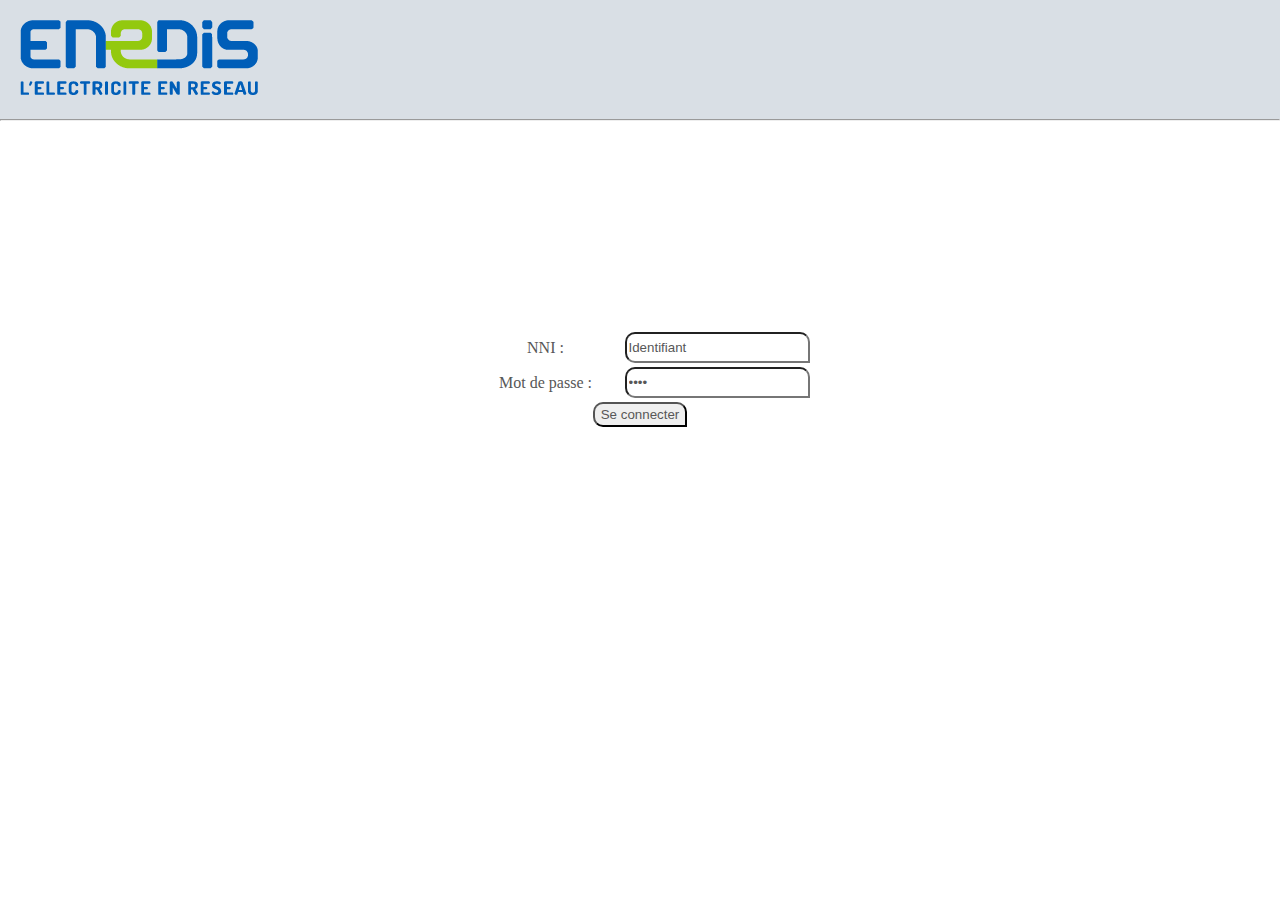
<file: maquettes/index.html>
<!DOCTYPE html>
<html>
<!-- Entête de paramètres, présent sur toutes les pages nécessitant un affichage -->
	<head>
	<title>Connexion</title>
	<meta http-equiv="content-type" content="text/html; charset=UTF-8">
	<meta http-equiv="content-type" content="application/xhtml+xml; charset=UTF-8">
	<meta http-equiv="content-style-type" content="text/css">
	<link rel="shortcut icon" href="images/enedis.ico">
	<link href="css/index.css" rel="stylesheet" type="text/css">
	</head>
<!-- Bandeau du site, présent sur toutes les pages -->
	<header>
	
		<div id="logo">
			<a href="index.html"><img src="images/logo_enedis.png" title="Retour à l'accueil"></a>
		</div>
		
	</header>
	<hr />
	<body>
	
		<div id="general">
		
			<form method="post" action="accueil.html">
			
				<table id="tableau">
				
					<tr>
						<td>NNI :</td>
						<td><input type="text" name="username" value="Identifiant" onfocus="this.value=''" /></td>
					</tr>
					
					<tr>
						<td>Mot de passe :</td>
						<td><input type="password" name="mdp" value="****" onfocus="this.value=''" /></td>
					</tr>
					
					<tr>
						<td colspan="2"><input type="submit" value="Se connecter" /></td>
					</tr>
					
				</table>
				
			</form>
			
		</div>
		
	</body>
	
</html>
</file>
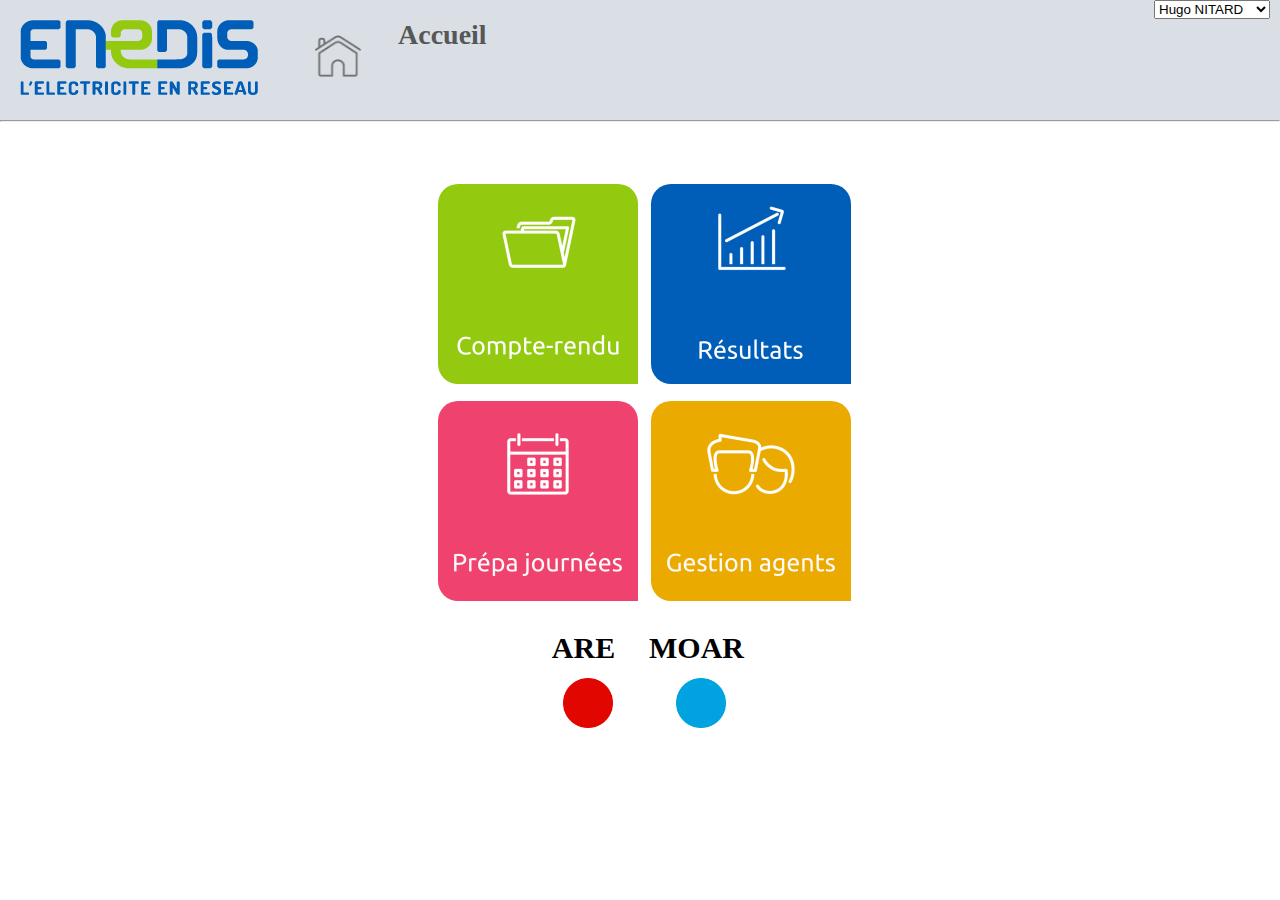
<file: maquettes/accueil.html>
<!DOCTYPE html>
<html>
<!-- Entête de paramètres, présent sur toutes les pages nécessitant un affichage -->
	<head>
	<title>Accueil</title>
	<meta http-equiv="content-type" content="text/html; charset=UTF-8">
	<meta http-equiv="content-type" content="application/xhtml+xml; charset=UTF-8">
	<meta http-equiv="content-style-type" content="text/css">
	<link rel="shortcut icon" href="images/enedis.ico">
	<link href="css/accueil.css" rel="stylesheet" type="text/css">
	</head>
<!-- Bandeau du site, qui sera présent sur toutes les pages -->
	<header>
	
		<div>
			<img src="images/logo_enedis.png" id="logo">
		</div>
		<div>
			<a href="accueil.html"><img src="images/home.png" id="home" alt="" title="Retour à l'accueil"></a>
		</div>
		<div id="titre">
			<h1>Accueil</h1>
		</div>
		<div id="profil">
			<form name="bouton_profil" >
				<select name="profil" size="1"  onChange="location = this.options[this.selectedIndex].value;">
					<option value="#" >Hugo NITARD</option>
					<option value="index.html" >Se déconnecter</option>
				</select>
			</form>
		</div>
	</header>
	<hr />
	<body>
<!-- Création d'un tableau, afin d'aligner toutes les images par lignes et colonnes -->
		<table id="general">
			
			<tr>
				<td><a href="1/cr.html"><img id="image" src="images/cr.png" title="Accéder au module Compte-rendu"></a></td>
				<td><a href="4/resultats.html"><img id="image" src="images/resultats.png" title="Accéder au module Résultats"></a></td>
			</tr>
			
			<tr>
				<td><a href="#"><img id="image" src="images/prepa_journees.png" title="Accéder au module Préparation de journées"></a></td>
				<td><a href="8/gestion_agents.html"><img id="image" src="images/gestion_agents.png" title="Accéder au module Gestion des agents"></a></td>
			</tr>
		</table>
		<div>
			<table id="div_ronds">
				<th>ARE</th>
				<th>MOAR</th>
				<tr>
					<td><img src="images/rond_rouge.png" title="En-dessous des attentes" id="rond" /></td>
					<td><img src="images/rond_bleu.png"title="Au-dessus des attentes" id="rond" /></td>
				</tr>
			</table>
		</div>
	</body>

</html>
</file>
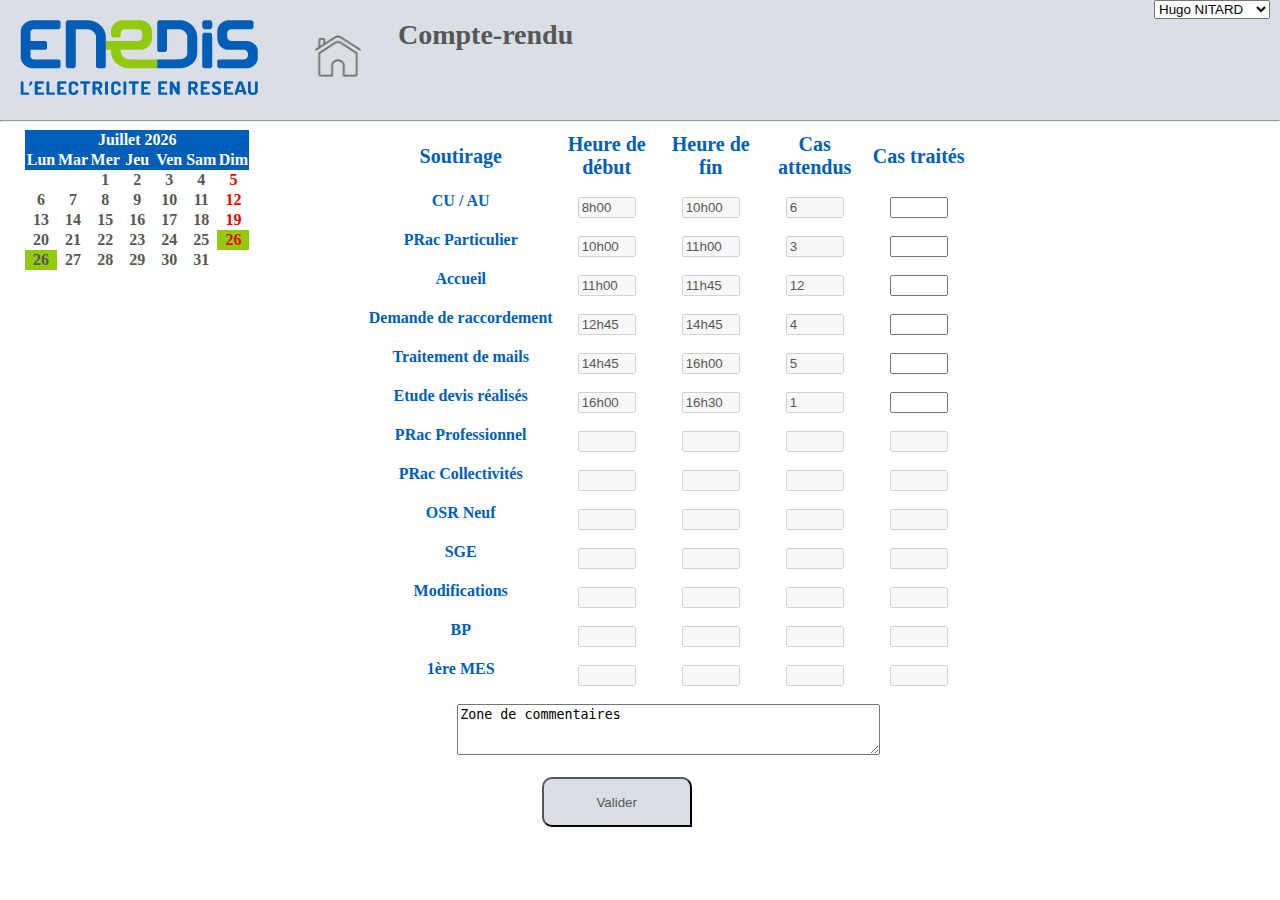
<file: maquettes/1/cr.html>
<!DOCTYPE html>
<html>
<!-- Entête de paramètres, présent sur toutes les pages nécessitant un affichage -->
	<head>
	<title>Compte-rendu Soutirage</title>
	<meta http-equiv="content-type" content="text/html; charset=UTF-8">
	<meta http-equiv="content-type" content="application/xhtml+xml; charset=UTF-8">
	<meta http-equiv="content-style-type" content="text/css">
	<link rel="shortcut icon" href="../images/enedis.ico">
	<link href="../css/cr_sout.css" rel="stylesheet" type="text/css">
	</head>
<!-- Bandeau du site, présent sur toutes les pages -->
	<header>
	
		<div id="logo">
			<img src="../images/logo_enedis.png">
		</div>
		<div>
			<a href="../accueil.html"><img src="../images/home.png" id="home" alt="" title="Retour à l'accueil"></a>
		</div>
		<div id="titre">
			<h1>Compte-rendu</h1>
		</div>
		<div id="profil">
			<form name="profil" >
				<select size="1"  onChange="location = this.options[this.selectedIndex].value;">
					<option value="#" >Hugo NITARD</option>
					<option value="../index.html" >Se déconnecter</option>
				</select>
			</form>
		</div>
		
	</header>
	<hr />
	<body>
		<form method="post" action="../accueil.html">
			<script type="text/javascript" src="../js/calendrier.js"></script>
			<table id="t_soutirage">
				<th id="tete_tableau">Soutirage</th>
				<th id="tete_tableau">Heure de début</th>
				<th id="tete_tableau">Heure de fin</th>
				<th id="tete_tableau">Cas attendus</th>
				<th id="tete_tableau">Cas traités</th>
				<tr>
				<th>CU / AU</th>
				
				<td><input type="text" name="cu_au_hd" value="8h00" disabled="" /></td>
				
				<td><input type="text" name="cu_au_hf" value="10h00" disabled="" /></td>
				
				<td><input type="number" name="cu_au_att" value="6" disabled="true" /></td>
				
				<td><input type="number" name="cu_au_rea" min="0" /></td>
				</tr>
				<tr>
					<th>PRac Particulier</th>
					<td><input type="text" name="prac_part_hd" value="10h00" disabled="" /></td>
					
					<td><input type="text" name="prac_part_hf" value="11h00" disabled="" /></td>
					
					<td><input type="number" name="prac_part_att" value="3" disabled="" /></td>
					
					<td><input type="number" name="prac_part_rea" min="0" /></td>
				</tr>
				<tr>
					<th>Accueil</th>
					
					<td><input type="text" name="accueil_hd" value="11h00" disabled="" /></td>
					
					<td><input type="text" name="accueil_hf" value="11h45" disabled="" /></td>
					
					<td><input type="number" name="acceuil_att" value="12" disabled="" /></td>
					
					<td><input type="number" name="accueil_rea" min="0" /></td>
				</tr>
				<tr>
					<th>Demande de raccordement</th>
					
					<td><input type="text" name="dem_racc_hd" value="12h45" disabled="" /></td>
					
					<td><input type="text" name="dem_racc_hf" value="14h45" disabled=""</td>
					
					<td><input type="number" name="dem_racc_att" value="4" disabled="" /></td>
					
					<td><input type="number" name="dem_racc_rea" min="0" /></td>
				</tr>
				<tr>
					<th>Traitement de mails</th>
					
					<td><input type="text" name="tdm_hd" value="14h45" disabled="" /></td>
					
					<td><input type="text" name="tdm_hf" value="16h00" disabled="" /></td>
					
					<td><input type="number" name="tdm_att" value="5" disabled="" /></td>
					
					<td><input type="number" name="tdm_rea" min="0" /></td>
				</tr>
				<tr>
					<th>Etude devis réalisés</th>
					
					<td><input type="text" name="edr_hd" value="16h00" disabled="" /></td>
					
					<td><input type="text" name="edr_hf" value="16h30" disabled="" /></td>
					
					<td><input type="number" name="edr_att" value="1" disabled="" /></td>
					
					<td><input type="number" name="edr_rea" min="0" /></td>
				</tr>
				<tr>
					<th>PRac Professionnel</th>
					
					<td><input type="text" name="prac_pro_hd" disabled="" /></td>
					
					<td><input type="text" name="prac_pro_hf" disabled="" /></td>
					
					<td><input type="number" name="prac_pro_att" disabled="" /></td>
					
					<td><input type="number" name="prac_pro_rea" disabled="" /></td>
				</tr>
				<tr>
					<th>PRac Collectivités</th>
					
					<td><input type="text" name="prac_colloc_hd" disabled="" /></td>
					
					<td><input type="text" name="prac_colloc_hf" disabled="" /></td>
					
					<td><input type="number" name="prac_colloc_att" disabled="" /></td>
					
					<td><input type="number" name="prac_colloc_rea" disabled="" /></td>
				</tr>
				<tr>
					<th>OSR Neuf</th>
					
					<td><input type="text" name="osr_neuf_hd" disabled="" /></td>
					
					<td><input type="text" name="osr_neuf_hd" disabled="" /></td>
					
					<td><input type="number" name="osr_neuf_att" disabled="" /></td>
					
					<td><input type="number" name="osr_neuf_rea" disabled="" /></td>
				</tr>
				<tr>
					<th>SGE</th>
					
					<td><input type="text" name="sge_hd" disabled="" /></td>
					
					<td><input type="text" name="sge_hf" disabled="" /></td>
					
					<td><input type="number" name="sge_att" disabled="" /></td>
					
					<td><input type="number" name="sge_rea" disabled="" /></td>
				</tr>
				<tr>
					<th>Modifications</th>
					
					<td><input type="text" name="modif_hd" disabled="" /></td>
					
					<td><input type="text" name="modif_hf" disabled="" /></td>
					
					<td><input type="number" name="modif_att" disabled="" /></td>
					
					<td><input type="number" name="modif_rea" disabled="" /></td>
				</tr>
				<tr>
					<th>BP</th>
					
					<td><input type="text" name="bp_hd" disabled="" /></td>
					
					<td><input type="text" name="bp_hf" disabled="" /></td>
					
					<td><input type="number" name="bp_att" disabled="" /></td>
					
					<td><input type="number" name="bp_rea" disabled="" /></td>
				</tr>
				<tr>
					<th>1ère MES</th>
					
					<td><input type="text" name="prem_mes_hd" disabled="" /></td>
					
					<td><input type="text" name="prem_mes_hf" disabled="" /></td>
					
					<td><input type="number" name="prem_mes_att" disabled="" /></td>
					
					<td><input type="number" name="prem_mes_rea" disabled="" /></td>
				</tr>
				<tr>
					<td colspan="5"><textarea cols="50" rows="3">Zone de commentaires</textarea></td>
				</tr>
				<tr>
					<td colspan="4"><input type="submit" class="val" value="Valider" /></td>
				</tr>
			</table>
			
		</form>
	</body>
</html>
</file>
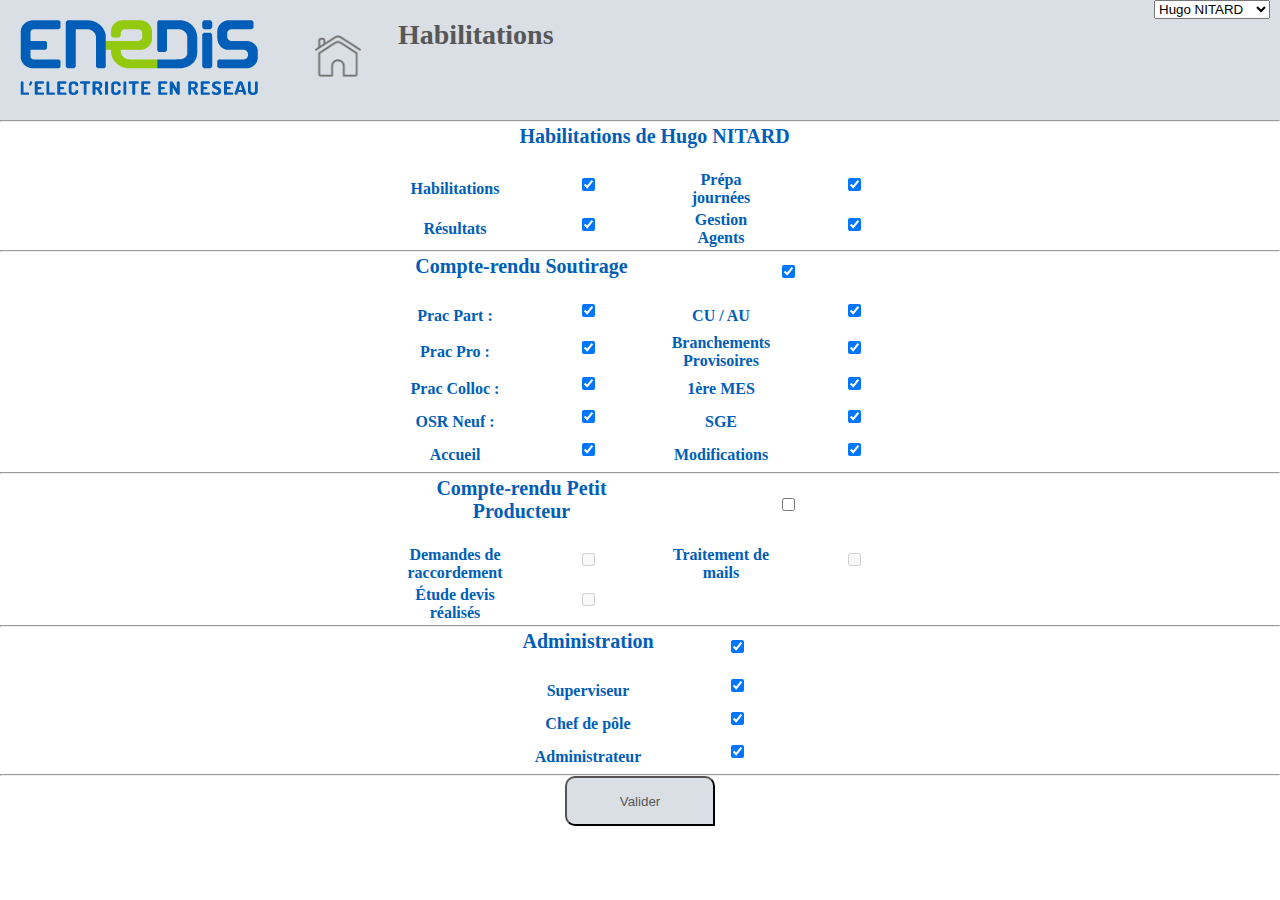
<file: maquettes/4/habilitations.html>
<!DOCTYPE html>
<html>
<!-- Entête de paramètres, présent sur toutes les pages nécessitant un affichage -->
	<head>
	<title>Habilitations</title>
	<meta http-equiv="content-type" content="text/html; charset=UTF-8">
	<meta http-equiv="content-type" content="application/xhtml+xml; charset=UTF-8">
	<meta http-equiv="content-style-type" content="text/css">
	<link rel="shortcut icon" href="../images/enedis.ico">
	<link href="../css/habilitations.css" rel="stylesheet" type="text/css">
	</head>
<!-- Bandeau du site, présent sur toutes les pages -->
	<header>
	
		<div id="logo">
			<img src="../images/logo_enedis.png">
		</div>
		<div>
			<a href="../accueil.html"><img src="../images/home.png" id="home" alt="" title="Retour à l'accueil"></a>
		</div>
		<div id="titre">
			<h1>Habilitations</h1>
		</div>
		<div id="profil">
			<form name="profil" >
				<select size="1"  onChange="location = this.options[this.selectedIndex].value;">
					<option value="#" >Hugo NITARD</option>
					<option value="../index.html" >Se déconnecter</option>
				</select>
			</form>
		</div>
		
	</header>
	<hr />
	<body>
		<form method="post" action="../8/gestion_agents.html">
			<table class="t_accueil">
				<th id="tete_tableau" colspan="6">Habilitations de Hugo NITARD</th>
				<tr>
					<th>Habilitations</th>
					<td><input type="checkbox" name="habil" checked="" /></td>
					
					<th>Prépa journées</th>
					<td><input type="checkbox" name="prepa_jour" checked="" /></td>
				</tr>
				<tr>
					<th>Résultats</th>
					<td><input type="checkbox" name="result" checked="" /></td>
					
					<th>Gestion Agents</th>
					<td><input type="checkbox" name="gestion_agent" checked="" /></td>
				</tr>
			</table>
			<hr />
			<table id="t_habil">
				<th colspan="2" id="tete_tableau">Compte-rendu Soutirage</th><td colspan="2"><input type="checkbox" name="cr_sout" checked="" /></td>
				<tr>
					<th>Prac Part :</th>
					<td><input type="checkbox" name="prac_part" checked="" /></td>
					
					<th>CU / AU</th>
					<td><input type="checkbox" name="cu_au" checked="" /></td>
				</tr>
				<tr>
					<th>Prac Pro :</th>
					<td><input type="checkbox" name="prac_pro" checked="" /></td>
					
					<th>Branchements Provisoires</th>
					<td><input type="checkbox" name="bp" checked="" /></td>
				</tr>
				<tr>
					<th>Prac Colloc :</th>
					<td><input type="checkbox" name="prac_colloc" checked="" /></td>
					
					<th>1ère MES</th>
					<td><input type="checkbox" name="prem_mes" checked="" /></td>
				</tr>
				<tr>
					<th>OSR Neuf :</th>
					<td><input type="checkbox" name="osr_neuf" checked="" /></td>
					
					<th>SGE</th>
					<td><input type="checkbox" name="sge" checked="" /></td>
				</tr>
				<tr>
					<th>Accueil</th>
					<td><input type="checkbox" name="accueil" checked="" /></td>
					
					<th>Modifications</th>
					<td><input type="checkbox" name="modifs" checked="" /></td>
				</tr>
			</table>
			<hr />
			<table id="t_habil">
				<th colspan="2" id="tete_tableau">Compte-rendu Petit Producteur</th><td colspan="2"><input type="checkbox" name="cr_pp" /></td>
				<tr>
					<th>Demandes de raccordement</th>
					<td><input type="checkbox" name="dem_racc" disabled="" /></td>
					
					<th>Traitement de mails</th>
					<td><input type="checkbox" name="tdm" disabled="" /></td>
				</tr>
				<tr>
					<th>Étude devis réalisés</th>
					<td><input type="checkbox" name="edr" disabled="" /></td>
				</tr>
			</table>
			<hr />
			<table id="t_habil">
				<th id="tete_tableau">Administration</th><td colspan="2"><input type="checkbox" name="administration" checked="" /></td>
				<tr>
					<th>Superviseur</th>
					<td><input type="checkbox" name="super" checked="" /></td>
				</tr>
				<tr>
					<th>Chef de pôle</th>
					<td><input type="checkbox" name="cdp" checked="" /></td>
				</tr>
				<tr>
					<th>Administrateur</th>
					<td><input type="checkbox" name="admin" checked="" /></td>
				</tr>
			</table>
			<hr />
			<input class="val" type="submit" value="Valider" />
		</form>
	</body>
</html>
</file>
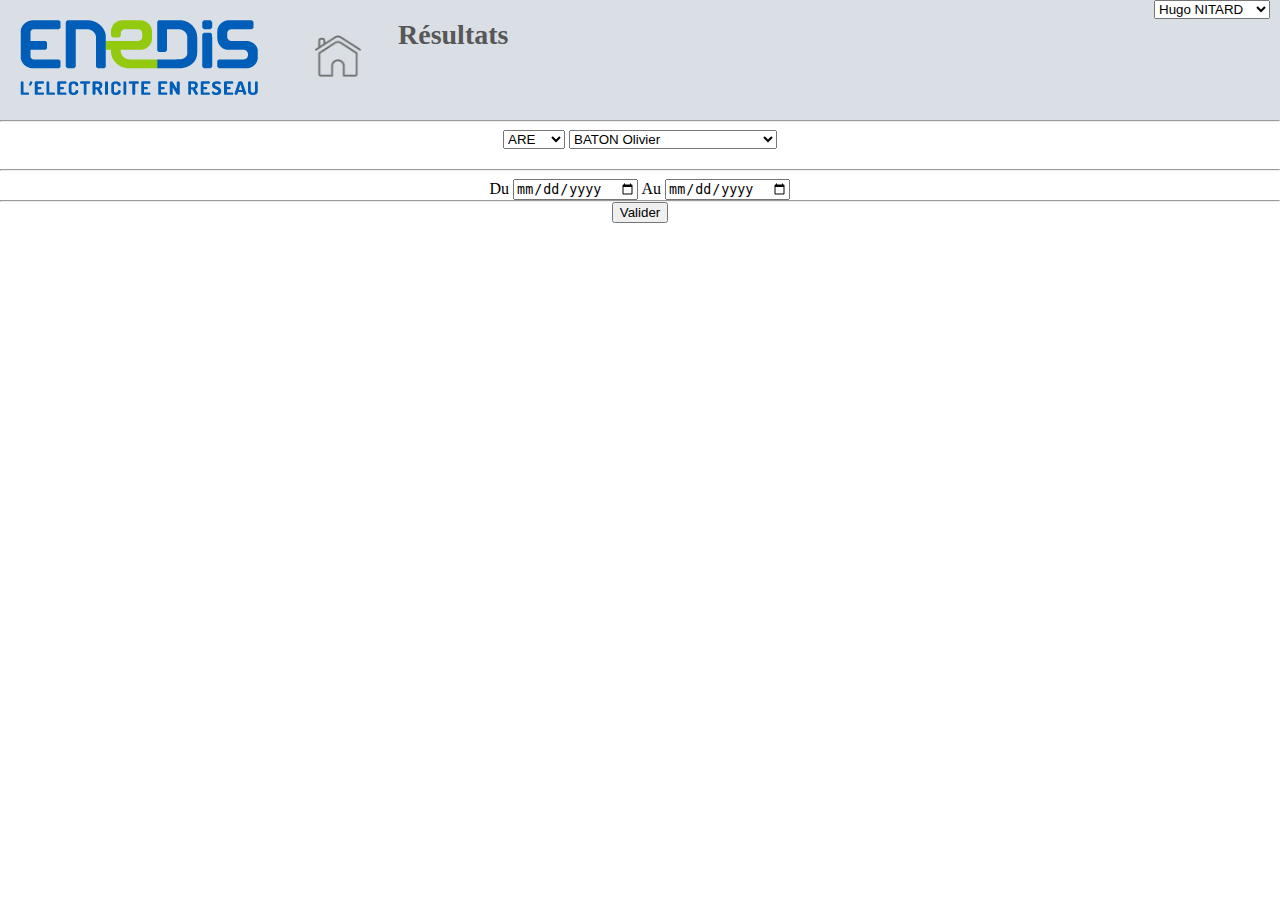
<file: maquettes/4/resu_are.html>
<!DOCTYPE html>
<html>
<!-- Entête de paramètres, présent sur toutes les pages nécessitant un affichage -->
	<head>
	<title>Résultats</title>
	<meta http-equiv="content-type" content="text/html; charset=UTF-8">
	<meta http-equiv="content-type" content="application/xhtml+xml; charset=UTF-8">
	<meta http-equiv="content-style-type" content="text/css">
	<link rel="shortcut icon" href="../images/enedis.ico">
	<link href="../css/resultats.css" rel="stylesheet" type="text/css">
	</head>
<!-- Bandeau du site, qui sera présent sur toutes les pages -->
	<header>
	
		<div>
			<img src="../images/logo_enedis.png" id="logo">
		</div>
		<div>
			<a href="../accueil.html"><img src="../images/home.png" id="home" alt="" title="Retour à l'accueil"></a>
		</div>
		<div id="titre">
			<h1>Résultats</h1>
		</div>
		<div id="profil">
			<form name="bouton_profil" >
				<select name="profil" size="1"  onChange="location = this.options[this.selectedIndex].value;">
					<option value="#" >Hugo NITARD</option>
					<option value="../index.html" >Se déconnecter</option>
				</select>
			</form>
		</div>
	</header>
	<hr />
	<body>
		<select onChange="location = this.options[this.selectedIndex].value;">
			<option value="resu_are.html" >ARE</option>
			<option value="resu_moar.html" >MOAR</option>
		</select>
		<select>
			<option>BATON Olivier</option>
			<option>BUFFET Patricia</option>
			<option>DOBIGNY Aurélie</option>
			<option>ETIENNE Daniel</option>
			<option>FONTENAY Maud</option>
			<option>GOUAGOUT Christine</option>
			<option>JOBERT Sébastien</option>
			<option>LAURENSIS Élodie</option>
			<option></option>
			<option>MAHIEU Amaury</option>
			<option>MARTINET Corinne</option>
			<option>PINEAU Magali</option>
			<option>POINT Alvin</option>
			<option>QUANTIN François</option>
			<option>THIEBLEMONT Marie-Ludivine</option>
			<option>ZAITRI Lilla</option>
		</select>
		<hr />
		Du
		<input type="date" name="date_debut" value="JJ/MM/AAAA" onfocus="this.value=''" />
		Au
		<input type="date" name="date_fin" value="JJ/MM/AAAA" onfocus="this.value=''" />
		<hr class="sep" />
		<input type="submit" name="envoi" value="Valider" />
	</body>
</html>
</file>
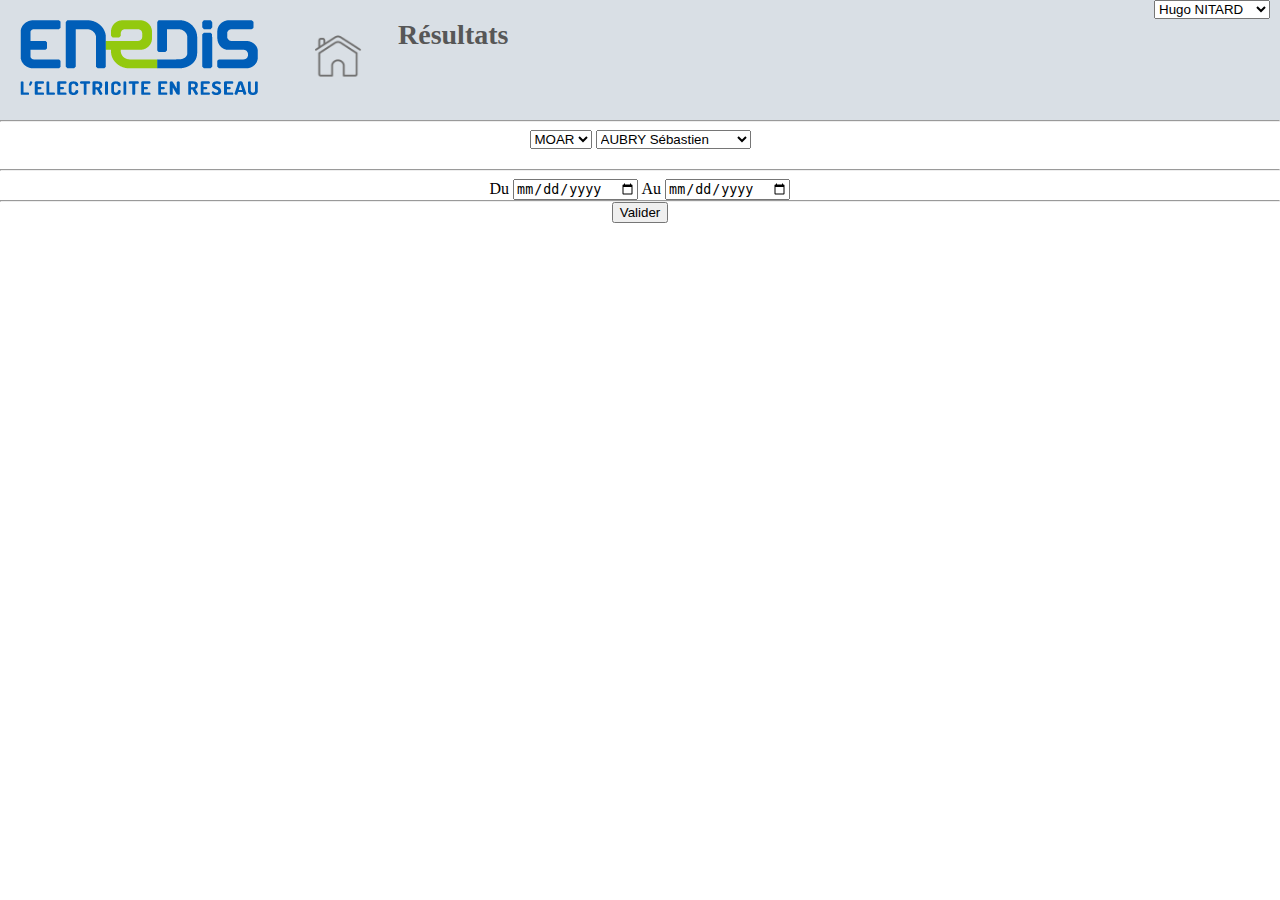
<file: maquettes/4/resu_moar.html>
<!DOCTYPE html>
<html>
<!-- Entête de paramètres, présent sur toutes les pages nécessitant un affichage -->
	<head>
	<title>Résultats</title>
	<meta http-equiv="content-type" content="text/html; charset=UTF-8">
	<meta http-equiv="content-type" content="application/xhtml+xml; charset=UTF-8">
	<meta http-equiv="content-style-type" content="text/css">
	<link rel="shortcut icon" href="../images/enedis.ico">
	<link href="../css/resultats.css" rel="stylesheet" type="text/css">
	</head>
<!-- Bandeau du site, qui sera présent sur toutes les pages -->
	<header>
	
		<div>
			<img src="../images/logo_enedis.png" id="logo">
		</div>
		<div>
			<a href="../accueil.html"><img src="../images/home.png" id="home" alt="" title="Retour à l'accueil"></a>
		</div>
		<div id="titre">
			<h1>Résultats</h1>
		</div>
		<div id="profil">
			<form name="bouton_profil" >
				<select name="profil" size="1"  onChange="location = this.options[this.selectedIndex].value;">
					<option value="#" >Hugo NITARD</option>
					<option value="../index.html" >Se déconnecter</option>
				</select>
			</form>
		</div>
	</header>
	<hr />
	<body>
		<select onChange="location = this.options[this.selectedIndex].value;">
			<option value="resu_moar.html" >MOAR</option>
			<option value="resu_are.html" >ARE</option>
		</select>
		<select>
			<option>AUBRY Sébastien</option>
			<option>BEAUCHAMP Pierrick</option>
			<option>CORNILLEAU Rémi</option>
			<option>HAMOUNI Alexis</option>
			<option>MAQUIN Clara</option>
			<option>NOURI Sofia</option>
			<option>THOMAS Aude</option>
		</select>
		<hr />
		Du
		<input type="date" name="date_debut" value="JJ/MM/AAAA" onfocus="this.value=''" />
		Au
		<input type="date" name="date_fin" value="JJ/MM/AAAA" onfocus="this.value=''" />
		<hr class="sep" />
		<input type="submit" name="envoi" value="Valider" />
	</body>
</html>
</file>
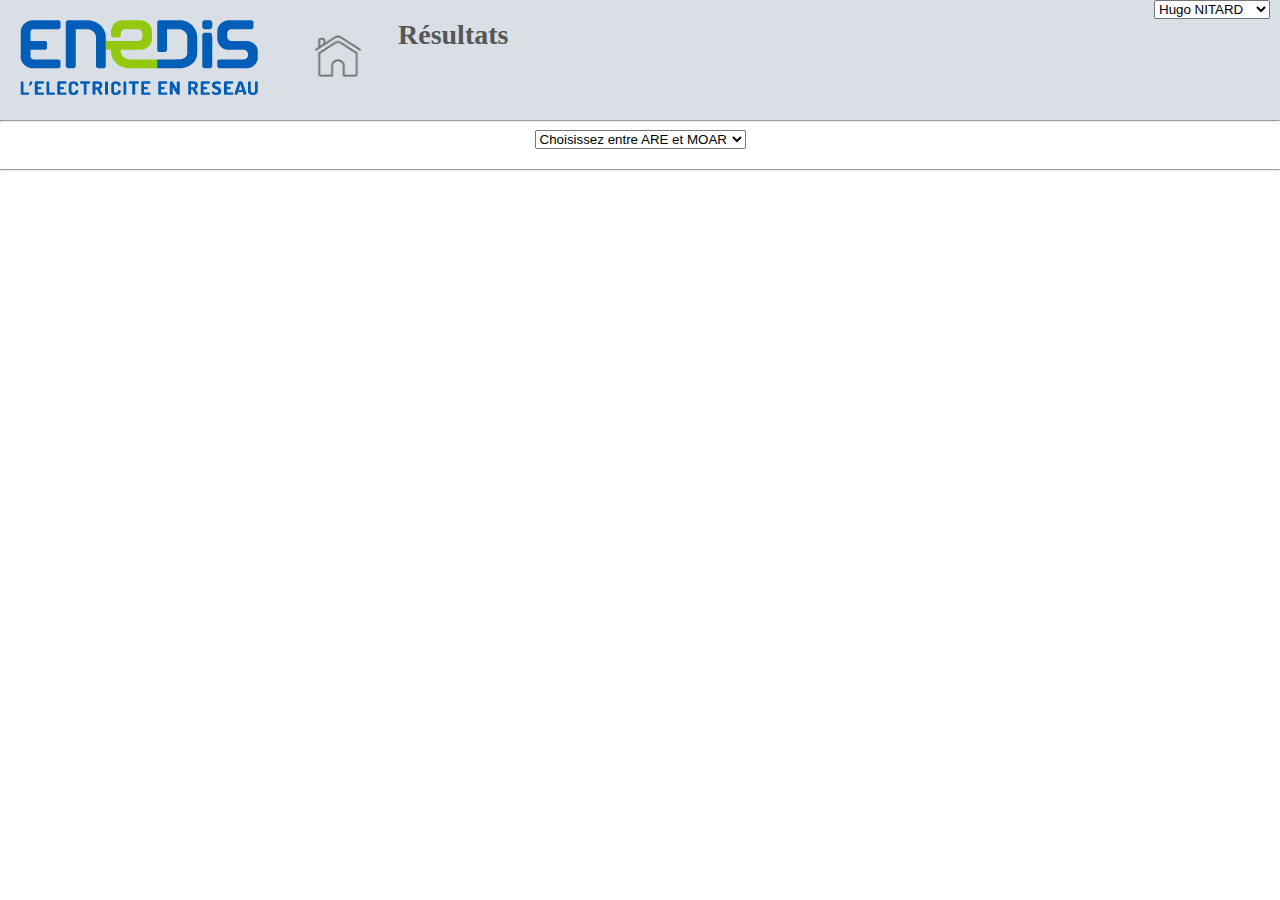
<file: maquettes/4/resultats.html>
<!DOCTYPE html>
<html>
<!-- Entête de paramètres, présent sur toutes les pages nécessitant un affichage -->
	<head>
	<title>Résultats</title>
	<meta http-equiv="content-type" content="text/html; charset=UTF-8">
	<meta http-equiv="content-type" content="application/xhtml+xml; charset=UTF-8">
	<meta http-equiv="content-style-type" content="text/css">
	<link rel="shortcut icon" href="../images/enedis.ico">
	<link href="../css/resultats.css" rel="stylesheet" type="text/css">
	</head>
<!-- Bandeau du site, qui sera présent sur toutes les pages -->
	<header>
	
		<div>
			<img src="../images/logo_enedis.png" id="logo">
		</div>
		<div>
			<a href="../accueil.html"><img src="../images/home.png" id="home" alt="" title="Retour à l'accueil"></a>
		</div>
		<div id="titre">
			<h1>Résultats</h1>
		</div>
		<div id="profil">
			<form name="bouton_profil" >
				<select name="profil" size="1"  onChange="location = this.options[this.selectedIndex].value;">
					<option value="#" >Hugo NITARD</option>
					<option value="../index.html" >Se déconnecter</option>
				</select>
			</form>
		</div>
	</header>
	<hr />
	<body>
		<select onChange="location = this.options[this.selectedIndex].value;">
			<option value="resultats.html">Choisissez entre ARE et MOAR</option>
			<option value="resu_are.html" >ARE</option>
			<option value="resu_moar.html" >MOAR</option>
		</select>
		<hr />
	</body>
</html>
</file>
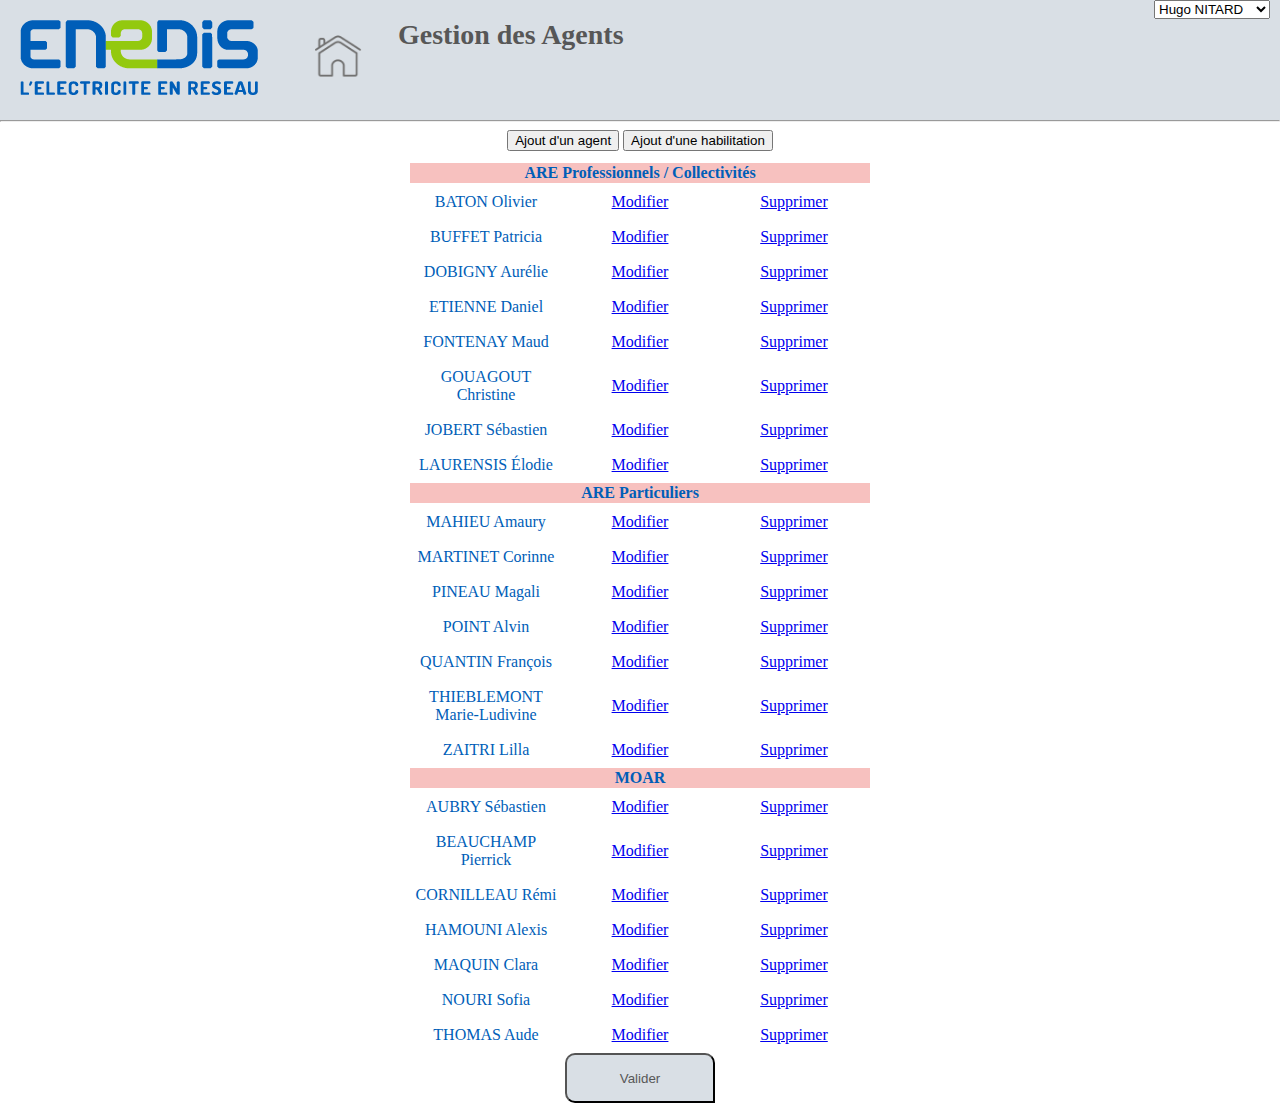
<file: maquettes/8/gestion_agents.html>
<!DOCTYPE html>
<html>
<!-- Entête de paramètres, présent sur toutes les pages nécessitant un affichage -->
	<head>
	<title>Gestion des Agents</title>
	<meta http-equiv="content-type" content="text/html; charset=UTF-8">
	<meta http-equiv="content-type" content="application/xhtml+xml; charset=UTF-8">
	<meta http-equiv="content-style-type" content="text/css">
	<link rel="shortcut icon" href="../images/enedis.ico">
	<link href="../css/gestion_agents.css" rel="stylesheet" type="text/css">
	<script type="text/javascript" src="../js/resultat.js"></script>
	</head>
<!-- Bandeau du site, présent sur toutes les pages -->
	<header>
	
		<div id="logo">
			<img src="../images/logo_enedis.png">
		</div>
		<div>
			<a href="../accueil.html"><img src="../images/home.png" id="home" alt="" title="Retour à l'accueil"></a>
		</div>
		<div id="titre">
			<h1>Gestion des Agents</h1>
		</div>
		<div id="profil">
			<form name="bouton_profil" >
				<select name="profil" size="1"  onChange="location = this.options[this.selectedIndex].value;">
					<option value="#" >Hugo NITARD</option>
					<option value="../index.html" >Se déconnecter</option>
				</select>
			</form>
		</div>
				
	</header>
	<hr />
	<body>
		<button>Ajout d'un agent</button>
		<button>Ajout d'une habilitation</button>
		<form method="post" action="../accueil.html">
			<table id="t_gestion_agents">		
				<th colspan="3">ARE Professionnels / Collectivités</th>
				<tr>
					<td>BATON Olivier</td><td><a href="../4/habilitations.html">Modifier</a></td><td><a href="#" onclick="verif(this)">Supprimer</a></td>
				</tr>
				<tr>
					<td>BUFFET Patricia</td><td><a href="../4/habilitations.html">Modifier</a></td><td><a href="#" onclick="verif(this)">Supprimer</a>
				</tr>
				<tr>
					<td>DOBIGNY Aurélie</td><td><a href="../4/habilitations.html">Modifier</a></td><td><a href="#" onclick="verif(this)">Supprimer</a></td>
				</tr>
				<tr>
					<td>ETIENNE Daniel</td><td><a href="../4/habilitations.html">Modifier</a></td><td><a href="#" onclick="verif(this)">Supprimer</a></td>
				</tr>
				<tr>
					<td>FONTENAY Maud</td><td><a href="../4/habilitations.html">Modifier</a></td><td><a href="#" onclick="verif(this)">Supprimer</a></td>
				</tr>
				<tr>
					<td>GOUAGOUT Christine</td><td><a href="../4/habilitations.html">Modifier</a></td><td><a href="#" onclick="verif(this)">Supprimer</a></td>
				</tr>
				<tr>
					<td>JOBERT Sébastien</td><td><a href="../4/habilitations.html">Modifier</a></td><td><a href="#" onclick="verif(this)">Supprimer</a></td>
				</tr>
				<tr>
					<td>LAURENSIS Élodie</td><td><a href="../4/habilitations.html">Modifier</a></td><td><a href="#" onclick="verif(this)">Supprimer</a></td>
				</tr>
				<th colspan="3">ARE Particuliers</th>
				<tr>
					<td>MAHIEU Amaury</td><td><a href="../4/habilitations.html">Modifier</a></td><td><a href="#" onclick="verif(this)">Supprimer</a></td>
				</tr>
				<tr>
					<td>MARTINET Corinne</td><td><a href="../4/habilitations.html">Modifier</a></td><td><a href="#" onclick="verif(this)">Supprimer</a></td>
				</tr>
				<tr>
					<td>PINEAU Magali</td><td><a href="../4/habilitations.html">Modifier</a></td><td><a href="#" onclick="verif(this)">Supprimer</a></td>
				</tr>
				<tr>
					<td>POINT Alvin</td><td><a href="../4/habilitations.html">Modifier</a></td><td><a href="#" onclick="verif(this)">Supprimer</a></td>
				</tr>
				<tr>
					<td>QUANTIN François</td><td><a href="../4/habilitations.html">Modifier</a></td><td><a href="#" onclick="verif(this)">Supprimer</a></td>
				</tr>
				<tr>
					<td>THIEBLEMONT Marie-Ludivine</td><td><a href="../4/habilitations.html">Modifier</a></td><td><a href="#" onclick="verif(this)">Supprimer</a></td>
				</tr>
				<tr>
					<td>ZAITRI Lilla</td><td><a href="../4/habilitations.html">Modifier</a></td><td><a href="#" onclick="verif(this)">Supprimer</a></td>
				</tr>
				<th colspan="3">MOAR</th>
				<tr>
					<td>AUBRY Sébastien</td><td><a href="../4/habilitations.html">Modifier</a></td><td><a href="#" onclick="verif(this)">Supprimer</a></td>
				</tr>
				<tr>
					<td>BEAUCHAMP Pierrick</td><td><a href="../4/habilitations.html">Modifier</a></td><td><a href="#" onclick="verif(this)">Supprimer</a></td>
				</tr>
				<tr>
					<td>CORNILLEAU Rémi</td><td><a href="../4/habilitations.html">Modifier</a></td><td><a href="#" onclick="verif(this)">Supprimer</a></td>
				</tr>
				<tr>
					<td>HAMOUNI Alexis</td><td><a href="../4/habilitations.html">Modifier</a></td><td><a href="#" onclick="verif(this)">Supprimer</a></td>
				</tr>
				<tr>
					<td>MAQUIN Clara</td><td><a href="../4/habilitations.html">Modifier</a></td><td><a href="#" onclick="verif(this)">Supprimer</a></td>
				</tr>
				<tr>
					<td>NOURI Sofia</td><td><a href="../4/habilitations.html">Modifier</a></td><td><a href="#" onclick="verif(this)">Supprimer</a></td>
				</tr>
				<tr>
					<td>THOMAS Aude</td><td><a href="../4/habilitations.html">Modifier</a></td><td><a href="#" onclick="verif(this)">Supprimer</a></td>
				</tr>
				
			</table>
			<input type="submit" value="Valider" class="val" />
		</form>
	</body>
</html>
</file>
<file: maquettes/css/index.css>
header
{
	background-color: rgba(104,129,151,0.25); 			/* Couleur du bandeau */
}

#logo
{
	padding-bottom: 20px;									/* Marges, afin que le logo */
	padding-left: 20px;										/* puisse respirer */
	padding-top: 20px;
	padding-right: 20px;
	border:0px;
}

#titre
{
	font-family: Ubuntu;
}

hr
{
	margin-top: 0px;
	color: rgba(104,129,151,0.25)
}

body
{
	margin: auto;
	background-color: #FFFFFF;								/* Réglage de la couleur du fond en mode (Red Green Blue Alpha) */
	font-family: Ubuntu;										/* Alpha représentant la transparence */
}

#tableau
{
	text-align: center;
	margin: auto;												/* Permet de centrer le tableau au niveau horizontal */
	padding-top: 200px;										/* Permet de décaler le tableau de 200px verticalement */
	color: #575757;											/* Réglage de la couleur de la police du tableau */
}
#tableau td
{
	width: 150px;												/* Définit la taille d'une cellule du tableau */
}
input
{
	color: #575757;
	border-radius: 10px 10px 0px 10px;					/* Permet d'arrondir les bords, et de leur donner un angle droit si voulu */
	height: 25px;
}
</file>
<file: maquettes/css/accueil.css>
header
{
	background-color: rgba(104,129,151,0.25);
	font-family: Ubuntu;
	height: 120px;
	width: 100%;
}

#logo
{
	padding-bottom: 20px;
	padding-left: 20px;
	padding-top: 20px;
	padding-right: 20px;
	float: left;
}

#home
{
	height: 120px;
	width: 120px;
	float: left;
	/*margin: 0;*/
}

#titre, #profil
{
	float: left;
	color: #575757;
	font-size: 14px;
}

#profil
{
	float: right;
	margin-right: 10px;
}

hr
{
	margin-top: 0px;
	color: rgba(104,129,151,0.25)
}

body
{
	margin: auto;
	background-color: #FFFFFF;
	font-family: Ubuntu;
}

table
{
	margin: auto;
	text-align: center;
	margin-top: 50px;
}

#image
{
	height: 200px;
	width: 200px;
	border-radius: 20px 20px 0px 20px;
}

td
{
	padding-left: 10px;
	padding-top: 10px;
}

#div_ronds
{
	margin-top: 20px;
	text-align: center;
	font-size: 30px;
}

#div_ronds td
{
	width: 100px;
}

#rond
{
	width: 50px;
	height: 50px;
}
</file>
<file: maquettes/css/cr_sout.css>
header
{
	background-color: rgba(104,129,151,0.25);
	font-family: Ubuntu;
	height: 120px;
}

#titre, #profil
{
	float: left;
	color: #575757;
	font-size: 14px;
}

#logo
{
	padding-bottom: 20px;
	padding-left: 20px;
	padding-top: 20px;
	padding-right: 20px;
	float: left;
}

#home
{
	height: 120px;
	width: 120px;
	float: left;
}

#profil
{
	float: right;
	margin-right: 10px;
}

hr
{
	margin-top: 0px;
	color: rgba(104,129,151,0.25)
}

body
{
	margin: auto;
	text-align: center;
}

.bouton
{
	width: 100px;
}

.cal
{
	float: left;
	margin-left: 25px;
}

.cal td
{
	width: 30px;
}

#t_soutirage
{
	display: inline-block;
	margin-right: 15%;
	font-family: Ubuntu;
	color: #005EB8;
}

#tete_tableau
{
	font-size: 20px;
}

#t_soutirage td
{
	width: 100px;
	padding-top: 15px;
}

input
{
	color: #575757;
	width: 50px;
}

.val
{
	color: #575757;
	width: 150px;
	height: 50px;
	border-radius: 10px 10px 0px 10px;
	background-color: rgba(104,129,151,0.25);
}
</file>
<file: maquettes/css/habilitations.css>
header
{
	background-color: rgba(104,129,151,0.25);
	font-family: Ubuntu;
	height: 120px;
}

#titre, #profil
{
	float: left;
	color: #575757;
	font-size: 14px;
}

#logo
{
	padding-bottom: 20px;
	padding-left: 20px;
	padding-top: 20px;
	padding-right: 20px;
	float: left;
}

#home
{
	height: 120px;
	width: 120px;
	float: left;
}

#deco
{
	background-color: #93C90E;
	width: 100px;
	height: 143px;
	border-radius: 10px 10px 0px 10px;
	float: right;
}

#profil
{
	float: right;
	margin-right: 10px;
}

hr
{
	margin-top: 0px;
	margin-bottom: 0px;
	color: rgba(104,129,151,0.25);
}

body
{
	margin: auto;
	text-align: center;
}

.t_accueil
{
	margin: auto;
	font-family: Ubuntu;
	text-align: center;
	color: #005EB8;
}

#t_habil
{
	margin: auto;
	font-family: Ubuntu;
	text-align: center;
	color: #005EB8;
}

.souti
{
	float: left;
}

#tete_tableau
{
	font-size: 20px;
	padding-bottom: 20px;
}
th
{
	padding-left: 30px;
	width: 100px;
}
td
{
	padding-left: 30px;
	width: 100px;
	padding-bottom: 10px;
}

.val
{
	color: #575757;
	width: 150px;
	height: 50px;
	border-radius: 10px 10px 0px 10px;
	float: none;
	background-color: rgba(104,129,151,0.25);
}
</file>
<file: maquettes/css/resultats.css>
header
{
	background-color: rgba(104,129,151,0.25);
	font-family: Ubuntu;
	height: 120px;
}

#logo
{
	padding-bottom: 20px;
	padding-left: 20px;
	padding-top: 20px;
	padding-right: 20px;
	float: left;
}

#home
{
	height: 120px;
	width: 120px;
	float: left;
}

#titre, #profil
{
	float: left;
	color: #575757;
	font-size: 14px;
}

#profil
{
	float: right;
	margin-right: 10px;
}

hr
{
	margin-top: 0px;
	color: rgba(104,129,151,0.25);
}

body
{
	margin: auto;
	text-align: center;
	font-family: Ubuntu;
}

.sep
{
	margin-bottom: 0px;
}

select
{
	margin-bottom: 20px;
}
</file>
<file: maquettes/css/gestion_agents.css>
header
{
	background-color: rgba(104,129,151,0.25);
	font-family: Ubuntu;
	height: 120px;
}

#logo
{
	padding-bottom: 20px;
	padding-left: 20px;
	padding-top: 20px;
	padding-right: 20px;
	float: left;
}

#home
{
	height: 120px;
	width: 120px;
	float: left;
}

#titre, #profil
{
	float: left;
	color: #575757;
	font-size: 14px;
}

#profil
{
	float: right;
	margin-right: 10px;
}

hr
{
	margin-top: 0px;
	color: rgba(104,129,151,0.25)
}

body
{
	margin: auto;
	text-align: center;
}
#t_gestion_agents
{
	margin: auto;
	margin-top: 10px;
	font-family: Ubuntu;
	text-align: center;
	color: #005EB8;
}

#tete_tableau
{
	font-size: 20px;
	padding-bottom: 20px;
}

th
{
	background-color: rgba(225,6,0,0.25);
}

#t_gestion_agents td
{
	width: 150px;
	padding-top: 7.5px;
	padding-bottom: 7.5px;
}

#image
{
	height: 50px;
	width: 38px;
}

.val
{
	color: #575757;
	width: 150px;
	height: 50px;
	border-radius: 10px 10px 0px 10px;
	float: none;
	background-color: rgba(104,129,151,0.25);
}
</file>
